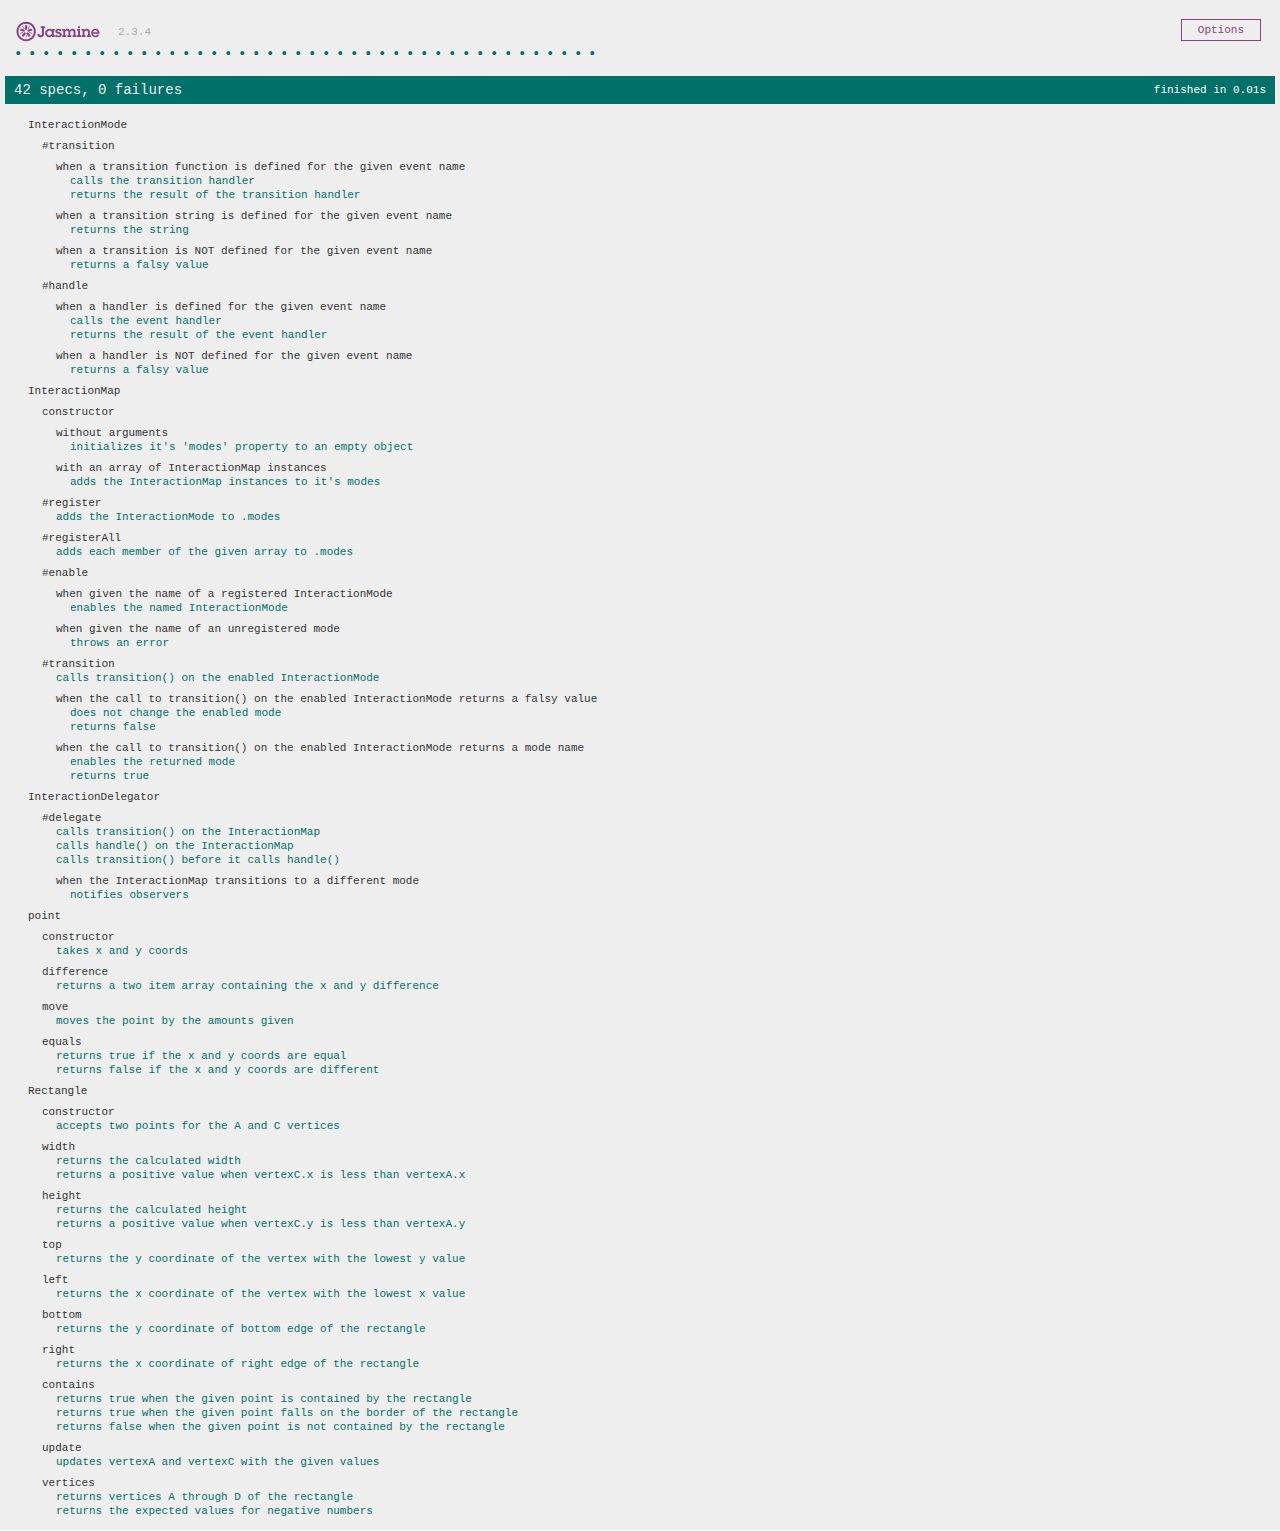
<file: spec/SpecRunner.html>
<!DOCTYPE html>
<html>
<head>
  <meta charset="utf-8">
  <title>Jasmine Spec Runner v2.3.4</title>

  <link rel="shortcut icon" type="image/png" href="../lib/jasmine-2.3.4/jasmine_favicon.png">
  <link rel="stylesheet" href="../lib/jasmine-2.3.4/jasmine.css">

  <script src="../lib/jasmine-2.3.4/jasmine.js"></script>
  <script src="../lib/jasmine-2.3.4/jasmine-html.js"></script>
  <script src="../lib/jasmine-2.3.4/boot.js"></script>

  <!-- include source files here... -->
  <script src="../src/models/interaction-mode.js"></script>
  <script src="../src/models/interaction-map.js"></script>
  <script src="../src/models/interaction-delegator.js"></script>
  <script src="../src/models/point.js"></script>
  <script src="../src/models/rectangle.js"></script>

  <!-- include spec files here... -->
  <script src="models/interaction-mode-spec.js"></script>
  <script src="models/interaction-map-spec.js"></script>
  <script src="models/interaction-delegator-spec.js"></script>
  <script src="models/point-spec.js"></script>
  <script src="models/rectangle-spec.js"></script>

</head>

<body>
</body>
</html>
</file>
<file: lib/jasmine-2.3.4/jasmine.css>
body { overflow-y: scroll; }

.jasmine_html-reporter { background-color: #eee; padding: 5px; margin: -8px; font-size: 11px; font-family: Monaco, "Lucida Console", monospace; line-height: 14px; color: #333; }
.jasmine_html-reporter a { text-decoration: none; }
.jasmine_html-reporter a:hover { text-decoration: underline; }
.jasmine_html-reporter p, .jasmine_html-reporter h1, .jasmine_html-reporter h2, .jasmine_html-reporter h3, .jasmine_html-reporter h4, .jasmine_html-reporter h5, .jasmine_html-reporter h6 { margin: 0; line-height: 14px; }
.jasmine_html-reporter .banner, .jasmine_html-reporter .symbol-summary, .jasmine_html-reporter .summary, .jasmine_html-reporter .result-message, .jasmine_html-reporter .spec .description, .jasmine_html-reporter .spec-detail .description, .jasmine_html-reporter .alert .bar, .jasmine_html-reporter .stack-trace { padding-left: 9px; padding-right: 9px; }
.jasmine_html-reporter .banner { position: relative; }
.jasmine_html-reporter .banner .title { background: url('[data-uri]') no-repeat; background: url('[data-uri]') no-repeat, none; -moz-background-size: 100%; -o-background-size: 100%; -webkit-background-size: 100%; background-size: 100%; display: block; float: left; width: 90px; height: 25px; }
.jasmine_html-reporter .banner .version { margin-left: 14px; position: relative; top: 6px; }
.jasmine_html-reporter #jasmine_content { position: fixed; right: 100%; }
.jasmine_html-reporter .version { color: #aaa; }
.jasmine_html-reporter .banner { margin-top: 14px; }
.jasmine_html-reporter .duration { color: #fff; float: right; line-height: 28px; padding-right: 9px; }
.jasmine_html-reporter .symbol-summary { overflow: hidden; *zoom: 1; margin: 14px 0; }
.jasmine_html-reporter .symbol-summary li { display: inline-block; height: 8px; width: 14px; font-size: 16px; }
.jasmine_html-reporter .symbol-summary li.passed { font-size: 14px; }
.jasmine_html-reporter .symbol-summary li.passed:before { color: #007069; content: "\02022"; }
.jasmine_html-reporter .symbol-summary li.failed { line-height: 9px; }
.jasmine_html-reporter .symbol-summary li.failed:before { color: #ca3a11; content: "\d7"; font-weight: bold; margin-left: -1px; }
.jasmine_html-reporter .symbol-summary li.disabled { font-size: 14px; }
.jasmine_html-reporter .symbol-summary li.disabled:before { color: #bababa; content: "\02022"; }
.jasmine_html-reporter .symbol-summary li.pending { line-height: 17px; }
.jasmine_html-reporter .symbol-summary li.pending:before { color: #ba9d37; content: "*"; }
.jasmine_html-reporter .symbol-summary li.empty { font-size: 14px; }
.jasmine_html-reporter .symbol-summary li.empty:before { color: #ba9d37; content: "\02022"; }
.jasmine_html-reporter .run-options { float: right; margin-right: 5px; border: 1px solid #8a4182; color: #8a4182; position: relative; line-height: 20px; }
.jasmine_html-reporter .run-options .trigger { cursor: pointer; padding: 8px 16px; }
.jasmine_html-reporter .run-options .payload { position: absolute; display: none; right: -1px; border: 1px solid #8a4182; background-color: #eee; white-space: nowrap; padding: 4px 8px; }
.jasmine_html-reporter .run-options .payload.open { display: block; }
.jasmine_html-reporter .bar { line-height: 28px; font-size: 14px; display: block; color: #eee; }
.jasmine_html-reporter .bar.failed { background-color: #ca3a11; }
.jasmine_html-reporter .bar.passed { background-color: #007069; }
.jasmine_html-reporter .bar.skipped { background-color: #bababa; }
.jasmine_html-reporter .bar.errored { background-color: #ca3a11; }
.jasmine_html-reporter .bar.menu { background-color: #fff; color: #aaa; }
.jasmine_html-reporter .bar.menu a { color: #333; }
.jasmine_html-reporter .bar a { color: white; }
.jasmine_html-reporter.spec-list .bar.menu.failure-list, .jasmine_html-reporter.spec-list .results .failures { display: none; }
.jasmine_html-reporter.failure-list .bar.menu.spec-list, .jasmine_html-reporter.failure-list .summary { display: none; }
.jasmine_html-reporter .results { margin-top: 14px; }
.jasmine_html-reporter .summary { margin-top: 14px; }
.jasmine_html-reporter .summary ul { list-style-type: none; margin-left: 14px; padding-top: 0; padding-left: 0; }
.jasmine_html-reporter .summary ul.suite { margin-top: 7px; margin-bottom: 7px; }
.jasmine_html-reporter .summary li.passed a { color: #007069; }
.jasmine_html-reporter .summary li.failed a { color: #ca3a11; }
.jasmine_html-reporter .summary li.empty a { color: #ba9d37; }
.jasmine_html-reporter .summary li.pending a { color: #ba9d37; }
.jasmine_html-reporter .summary li.disabled a { color: #bababa; }
.jasmine_html-reporter .description + .suite { margin-top: 0; }
.jasmine_html-reporter .suite { margin-top: 14px; }
.jasmine_html-reporter .suite a { color: #333; }
.jasmine_html-reporter .failures .spec-detail { margin-bottom: 28px; }
.jasmine_html-reporter .failures .spec-detail .description { background-color: #ca3a11; }
.jasmine_html-reporter .failures .spec-detail .description a { color: white; }
.jasmine_html-reporter .result-message { padding-top: 14px; color: #333; white-space: pre; }
.jasmine_html-reporter .result-message span.result { display: block; }
.jasmine_html-reporter .stack-trace { margin: 5px 0 0 0; max-height: 224px; overflow: auto; line-height: 18px; color: #666; border: 1px solid #ddd; background: white; white-space: pre; }
</file>
